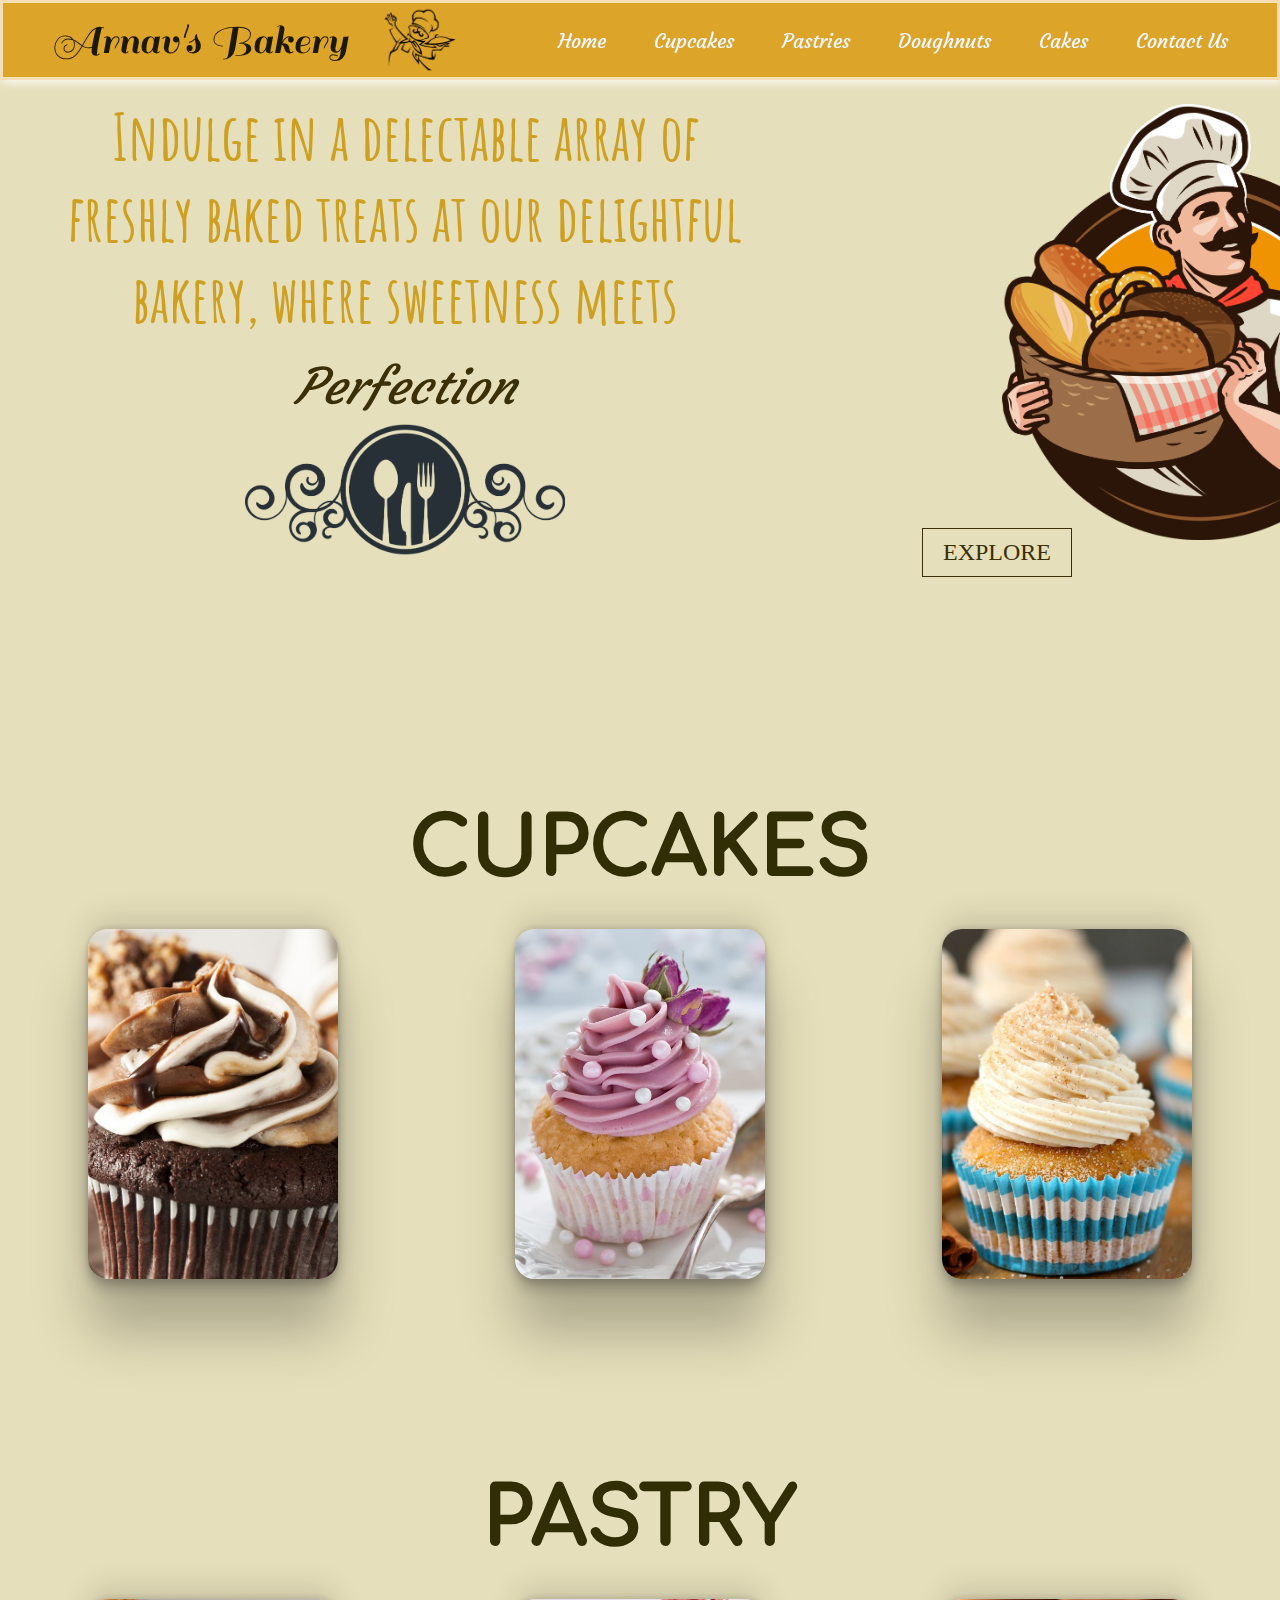
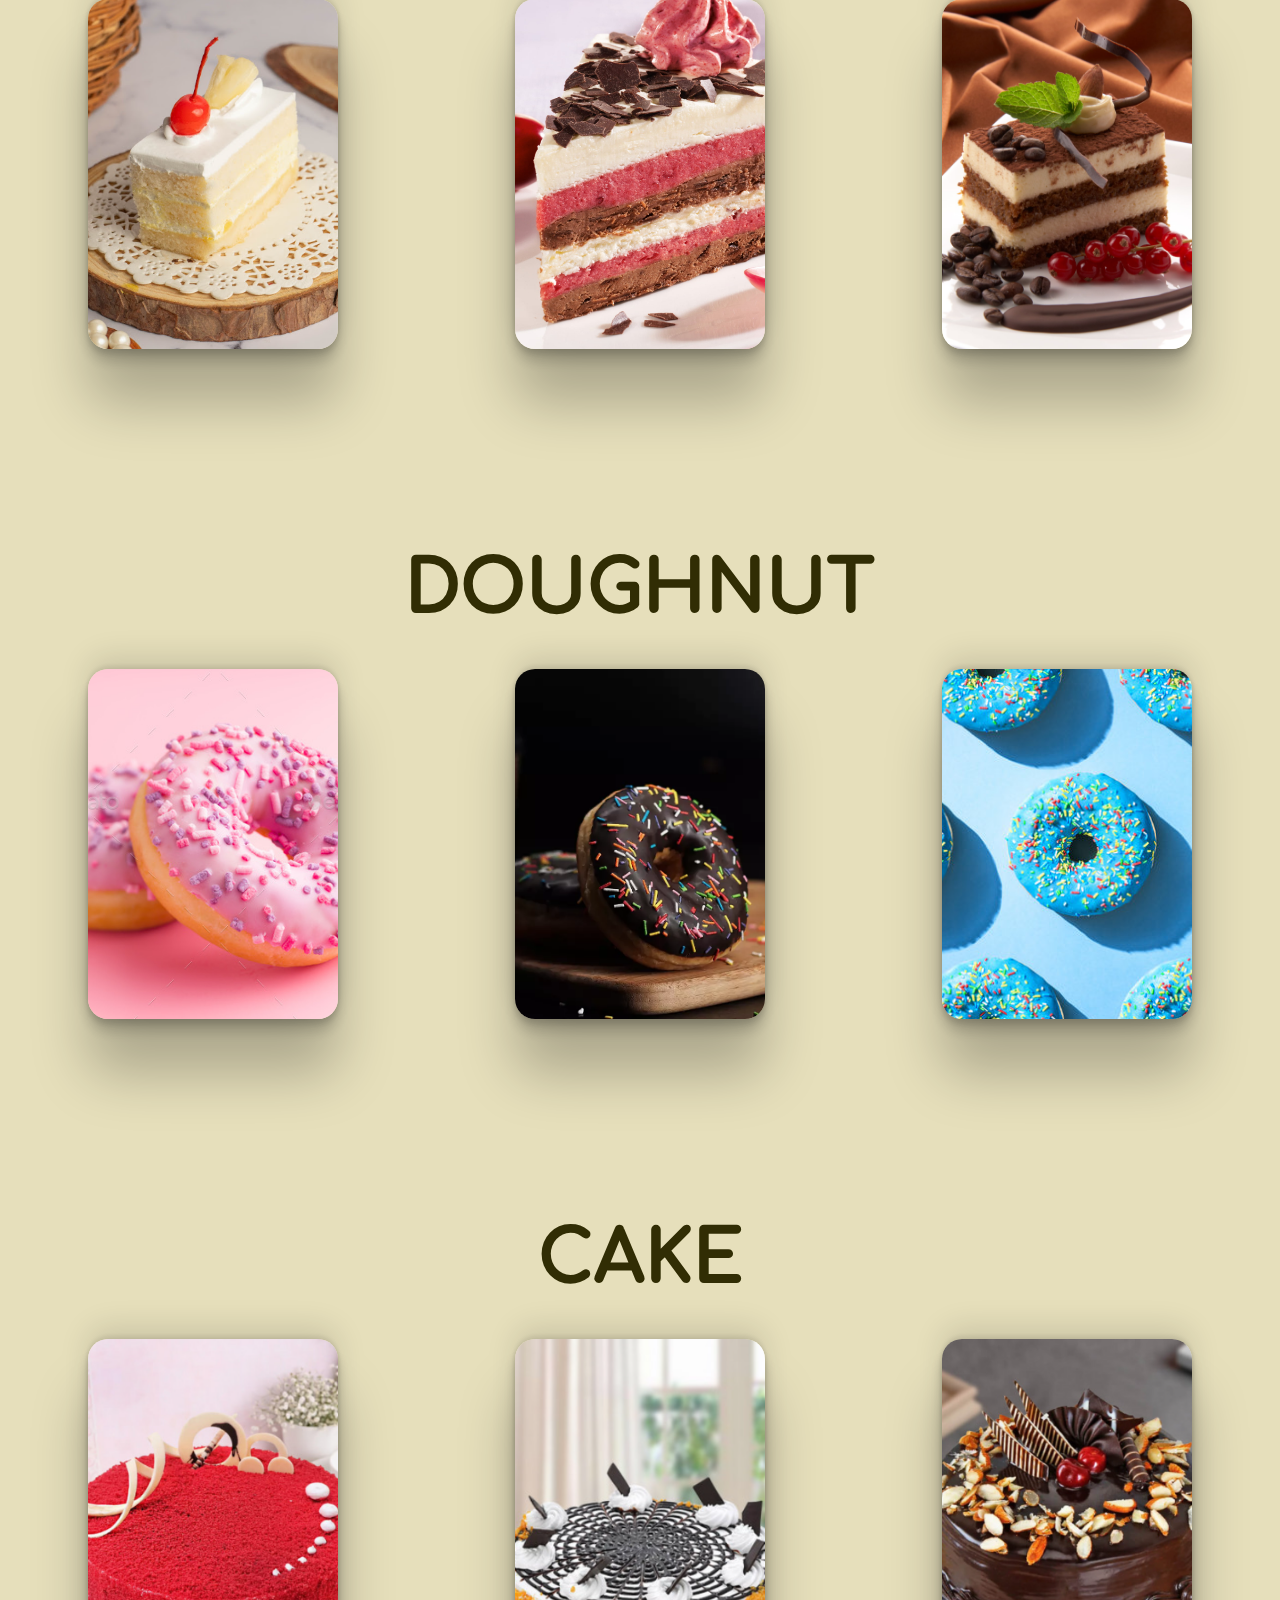
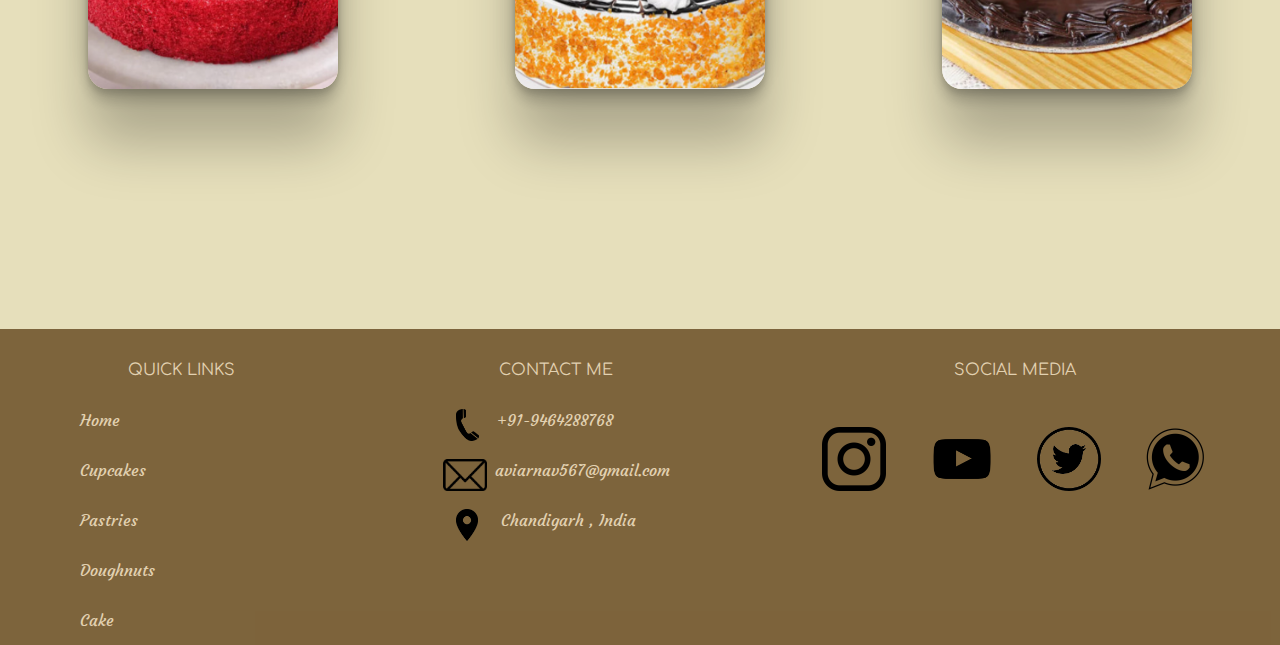
<file: index.html>
<!DOCTYPE html>
<html lang="en">

<head>
    <meta charset="UTF-8">
    <meta name="viewport" content="width=device-width, initial-scale=1.0">
    <title>Arnav's Bakery</title>
    <link rel="icon" href="homeimg2.png" type="image/png">
    <link rel="stylesheet" href="responsive.css">
    <link rel="preconnect" href="https://fonts.googleapis.com">
    <link rel="preconnect" href="https://fonts.gstatic.com" crossorigin>
    <link href="https://fonts.googleapis.com/css2?family=Darumadrop+One&display=swap" rel="stylesheet">
    <link href="https://fonts.googleapis.com/css2?family=Courgette&display=swap" rel="stylesheet">
    <link href="https://fonts.googleapis.com/css2?family=Courgette&family=Lobster&display=swap" rel="stylesheet">
    <link href="https://fonts.googleapis.com/css2?family=Amatic+SC&display=swap" rel="stylesheet">
    <link
        href="https://fonts.googleapis.com/css2?family=Amatic+SC:wght@400;700&family=Comfortaa:wght@300;700&display=swap"
        rel="stylesheet">
    <link href="https://fonts.googleapis.com/css2?family=Grandiflora+One&display=swap" rel="stylesheet">
    <link href="https://fonts.googleapis.com/css2?family=Gasoek+One&display=swap" rel="stylesheet">
    <link href="https://fonts.googleapis.com/css2?family=Sail&display=swap" rel="stylesheet">
</head>


<body>
    <div id="start"></div>
    <nav>
        <div class="logo">
            <a href="#">Arnav's Bakery</a>
            <img src="chef.png" alt="">
        </div>
        <ul>
            <li><a href="#start" class="nav-link">Home</a></li>
            <li><a href="#cupcake-space" class="nav-link">Cupcakes</a></li>
            <li><a href="#pastry-space" class="nav-link">Pastries</a></li>
            <li><a href="#doughnut-space" class="nav-link">Doughnuts</a></li>
            <li><a href="#cake-space" class="nav-link">Cakes</a></li>
            <li><a href="#contactme" class="nav-link">Contact Us</a></li>

        </ul>
        <div class="menuicon"></div>
    </nav>
    <section>
        <div class="main">
            <div class="main1">
                <div class="title">Indulge in a delectable array of freshly baked treats at our delightful bakery, where
                    sweetness meets <span class="perfection">perfection</span></div>
                <div class="homeimg"><img src="homeimg.png" alt=""></div>
            </div>
            <div class="main2">
                <div class="homeimg2"><img src="homeimg2.png" alt=""></div>
                <button id="cupcake-button" class="btn btn1">EXPLORE</button>
            </div>
        </div>
        <div class="space"></div>
        <div id="cupcake-space"></div>

        <div class="space"></div>


        <div class="items">
            <div class="space"></div>
            <div class="item">
                <div class="item-title">
                    <h2>Cupcakes</h2>
                    <h2>Cupcakes</h2>
                </div>
                <div class="card-container">
                    <div class="card">
                        <div class="card-inner">
                            <div class="card-front">
                                <img src="blackcc.jpg">
                            </div>
                            <div class="card-back" style="background-color: rgb(48, 0, 0); ">
                                <h1>Black Velvet Delight
                                </h1>
                                <p>Experience the divine symphony of flavors in every bite of our Black Cupcake, a
                                    chocolate lover's dream come true.</p>
                                <span>Price : &#8377;50</span>
                            </div>
                        </div>
                    </div>
                    <div class="card">
                        <div class="card-inner">
                            <div class="card-front">
                                <img src="pinkcc.jpg">
                            </div>
                            <div class="card-back" style="background-color: rgb(179, 114, 164); ">
                                <h1 style=" color: rgb(179, 114, 164);">Raspberry Rose Romance</h1>
                                <p>Delight in the whimsical sweetness of our Cupcake with Pink Cream, a rosy treat that
                                    will brighten your day</p>
                                <span>Price : &#8377;70</span>
                            </div>
                        </div>
                    </div>
                    <div class="card">
                        <div class="card-inner">
                            <div class="card-front">
                                <img src="bluecc.jpg">
                            </div>
                            <div class="card-back" style="background-color: rgb(248, 192, 89); ">
                                <h1 style=" color: rgb(248, 192, 89);">Butterscotch Caramel Drizzle</h1>
                                <p>Experience the warm, buttery notes of our Butterscotch Cream Cupcake, a heavenly
                                    dessert that's simply irresistible.</p>
                                <span>Price : &#8377;60</span>
                            </div>
                        </div>
                    </div>
                </div>
            </div>
            <div class="space"></div>
            <div class="space"></div>

            <div id="pastry-space"></div>
            <div class="space"></div>
            <div class="item">
                <div class="item-title">
                    <h2>Pastry</h2>
                    <h2>pastry</h2>
                </div>
                <div class="card-container">
                    <div class="card">
                        <div class="card-inner">
                            <div class="card-front">
                                <img src="whitep.PNG">
                            </div>
                            <div class="card-back" style="background-color: rgb(238, 206, 147); ">
                                <h1 style=" color: rgb(238, 206, 147);">Pineapple Paradise</h1>
                                <p>Experience a burst of sunshine in every bite with our Pineapple Pastry, a delightful
                                    fusion of tangy sweetness.</p>
                                <span>Price : &#8377;50</span>
                            </div>
                        </div>
                    </div>
                    <div class="card">
                        <div class="card-inner">
                            <div class="card-front">
                                <img src="pinkp.PNG">
                            </div>
                            <div class="card-back" style="background-color: rgb(224, 90, 90); ">
                                <h1 style=" color: rgb(224, 90, 90);">Pink Velvet</h1>
                                <p>Let the decadent charm of our Pink Velvet Pastry sweep you away, a symphony of
                                    flavors that captivates the senses.</p>
                                <span>Price : &#8377;90</span>
                            </div>
                        </div>
                    </div>
                    <div class="card">
                        <div class="card-inner">
                            <div class="card-front">
                                <img src="blackpp.jpg">
                            </div>
                            <div class="card-back" style="background-color: rgb(48, 0, 0); ">
                                <h1>Creamy Cocoa Fusion</h1>
                                <p>Savor the delectable flavors of our exquisite pastry, a delightful indulgence for
                                    your taste buds.</p>
                                <span>Price : &#8377;70</span>
                            </div>
                        </div>
                    </div>

                </div>
            </div>
            <div class="space"></div>
            <div class="space"></div>

            <div id="doughnut-space"></div>

            <div class="space"></div>
            <div class="item">
                <div class="item-title" style="font-size: 0.9rem;">
                    <h2>Doughnut</h2>
                    <h2>Doughnut</h2>
                </div>
                <div class="card-container">
                    <div class="card">
                        <div class="card-inner">
                            <div class="card-front">
                                <img src="pinkd.PNG">
                            </div>
                            <div class="card-back" style="background-color: rgb(228, 126, 177); ">
                                <h1 style=" color: rgb(228, 126, 177);">Raspberry Bliss Doughnut</h1>
                                <p>Fall in love with the rosy charm of our Pink Doughnut, that pairs luscious pink icing
                                    with a hint of berry sweetness</p>
                                <span>Price : &#8377;170</span>
                            </div>
                        </div>
                    </div>
                    <div class="card">
                        <div class="card-inner">
                            <div class="card-front">
                                <img src="bdoon.PNG">
                            </div>
                            <div class="card-back" style="background-color: rgb(48, 0, 0); ">
                                <h1 style=" color: rgb(48, 0, 0);">Black Forest Fantasy</h1>
                                <p>Embrace darkness in our Black Doughnut, a tantalizing creation that will enchant your
                                    taste buds with every bite</p>
                                <span>Price : &#8377;150</span>
                            </div>
                        </div>
                    </div>
                    <div class="card">
                        <div class="card-inner">
                            <div class="card-front">
                                <img src="blued.PNG">
                            </div>
                            <div class="card-back" style="background-color: rgb(37, 205, 218); ">
                                <h1 style="color: rgb(37, 205, 218);;">Ocean Blue Glazed Delight</h1>
                                <p>Dive into a delightful ocean of flavor with our Blue Doughnut, a blueberry treat that
                                    brings burst of sweetness to every bite</p>
                                <span>Price : &#8377;200</span>
                            </div>
                        </div>
                    </div>

                </div>
            </div>
            <div class="space"></div>
            <div class="space"></div>
            <div id="cake-space"></div>
            <div class="space"></div>
            <div class="item">
                <div class="item-title" style="font-size: 0.9rem;">
                    <h2>cake</h2>
                    <h2>cake</h2>
                </div>
                <div class="card-container">
                    <div class="card">
                        <div class="card-inner">
                            <div class="card-front">
                                <img src="redcake.PNG">
                            </div>
                            <div class="card-back" style="background-color: rgb(250, 51, 51); ">
                                <h1 style=" color: rgb(250, 51, 51);">Scarlet Sensation</h1>
                                <p>Let the layers of our Crimson Dream Cake transport you to a world of delightful
                                    sweetness.</p>
                                <span>Price : &#8377;170</span>
                            </div>
                        </div>
                    </div>
                    <div class="card">
                        <div class="card-inner">
                            <div class="card-front">
                                <img src="buttercake.PNG">

                            </div>
                            <div class="card-back" style="background-color: rgb(255, 174, 0); ">
                                <h1 style=" color: rgb(255, 174, 0)">Scotch Kiss Delight</h1>
                                <p>Savor the golden buttery bliss of our Butterscotch Cake, a symphony of toffee and
                                    caramel.</p>
                                <span>Price : &#8377;150</span>
                            </div>
                        </div>
                    </div>
                    <div class="card">
                        <div class="card-inner">
                            <div class="card-front">
                                <img src="blackcake.PNG">
                            </div>
                            <div class="card-back" style="background-color: rgb(48, 0, 0); ">
                                <h1 style="color: rgb(48, 0, 0);">Divine Chocolate</h1>
                                <p>Experience the pure indulgence of our Chocoholic's Dream Cake, where chocolate takes
                                    center stage.</p>
                                <span>Price : &#8377;200</span>
                            </div>
                        </div>
                    </div>

                </div>
            </div>
        </div>



        <div class="space"></div>
        <div class="space"></div>
        <div class="space"></div>


    </section>
    <div class="space"></div>
    <footer>
        <div class="quick">
            <div id="quickinfo">QUICK LINKS</div>
            <div class="links">
                <div><a href="#start" class="nav-link">Home</a></div>
                <div><a href="#cupcake-space" class="nav-link">Cupcakes</a></div>
                <div><a href="#pastry-space" class="nav-link">Pastries</a></div>
                <div><a href="#doughnut-space" class="nav-link">Doughnuts</a></div>
                <div><a href="#cake-space" class="nav-link">Cake</a></div>
            </div>
        </div>
        <div class="contactinfo">
            <div id="contactme">CONTACT ME</div>
            <div class="contactlink">
                <div>&nbsp;<img src="phone.png" alt="">&nbsp;&nbsp;+91-9464288768</div>
                <div><img src="email.png" alt="">aviarnav567@gmail.com</div>
                <div>&nbsp;<img src="place.png" alt="">&nbsp;&nbsp;&nbsp;Chandigarh , India</div>
            </div>

        </div>
        <div class="social">
            <div id="socialinfo">SOCIAL MEDIA</div>
            <div id="icons">
                <div><img src="instad.png" alt=""></div>
                <div><img src="utubed.png" alt=""></div>
                <div><img src="twitterd.png" alt=""></div>
                <div><img src="whatd.png" alt=""></div>
            </div>
        </div>
    </footer>
    <script src="bakery.js"></script>
</body>

</html>
</file>
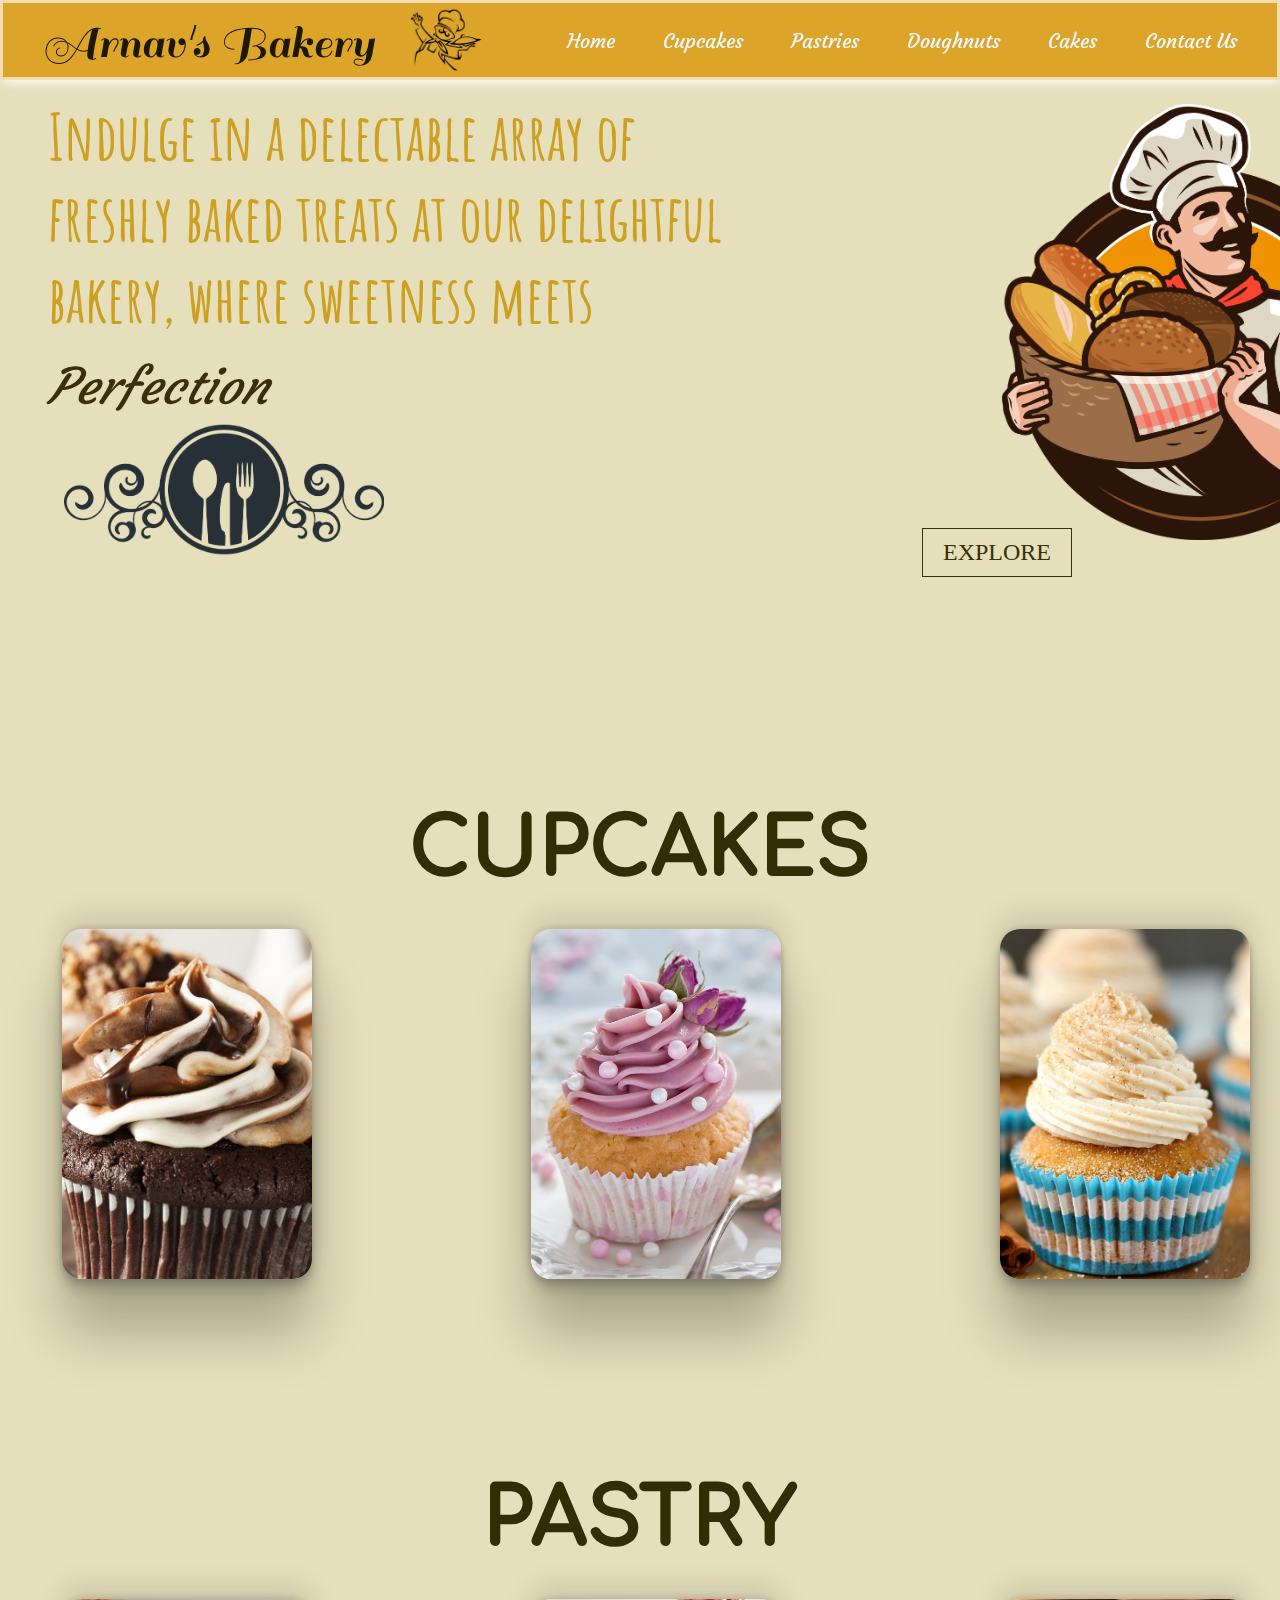
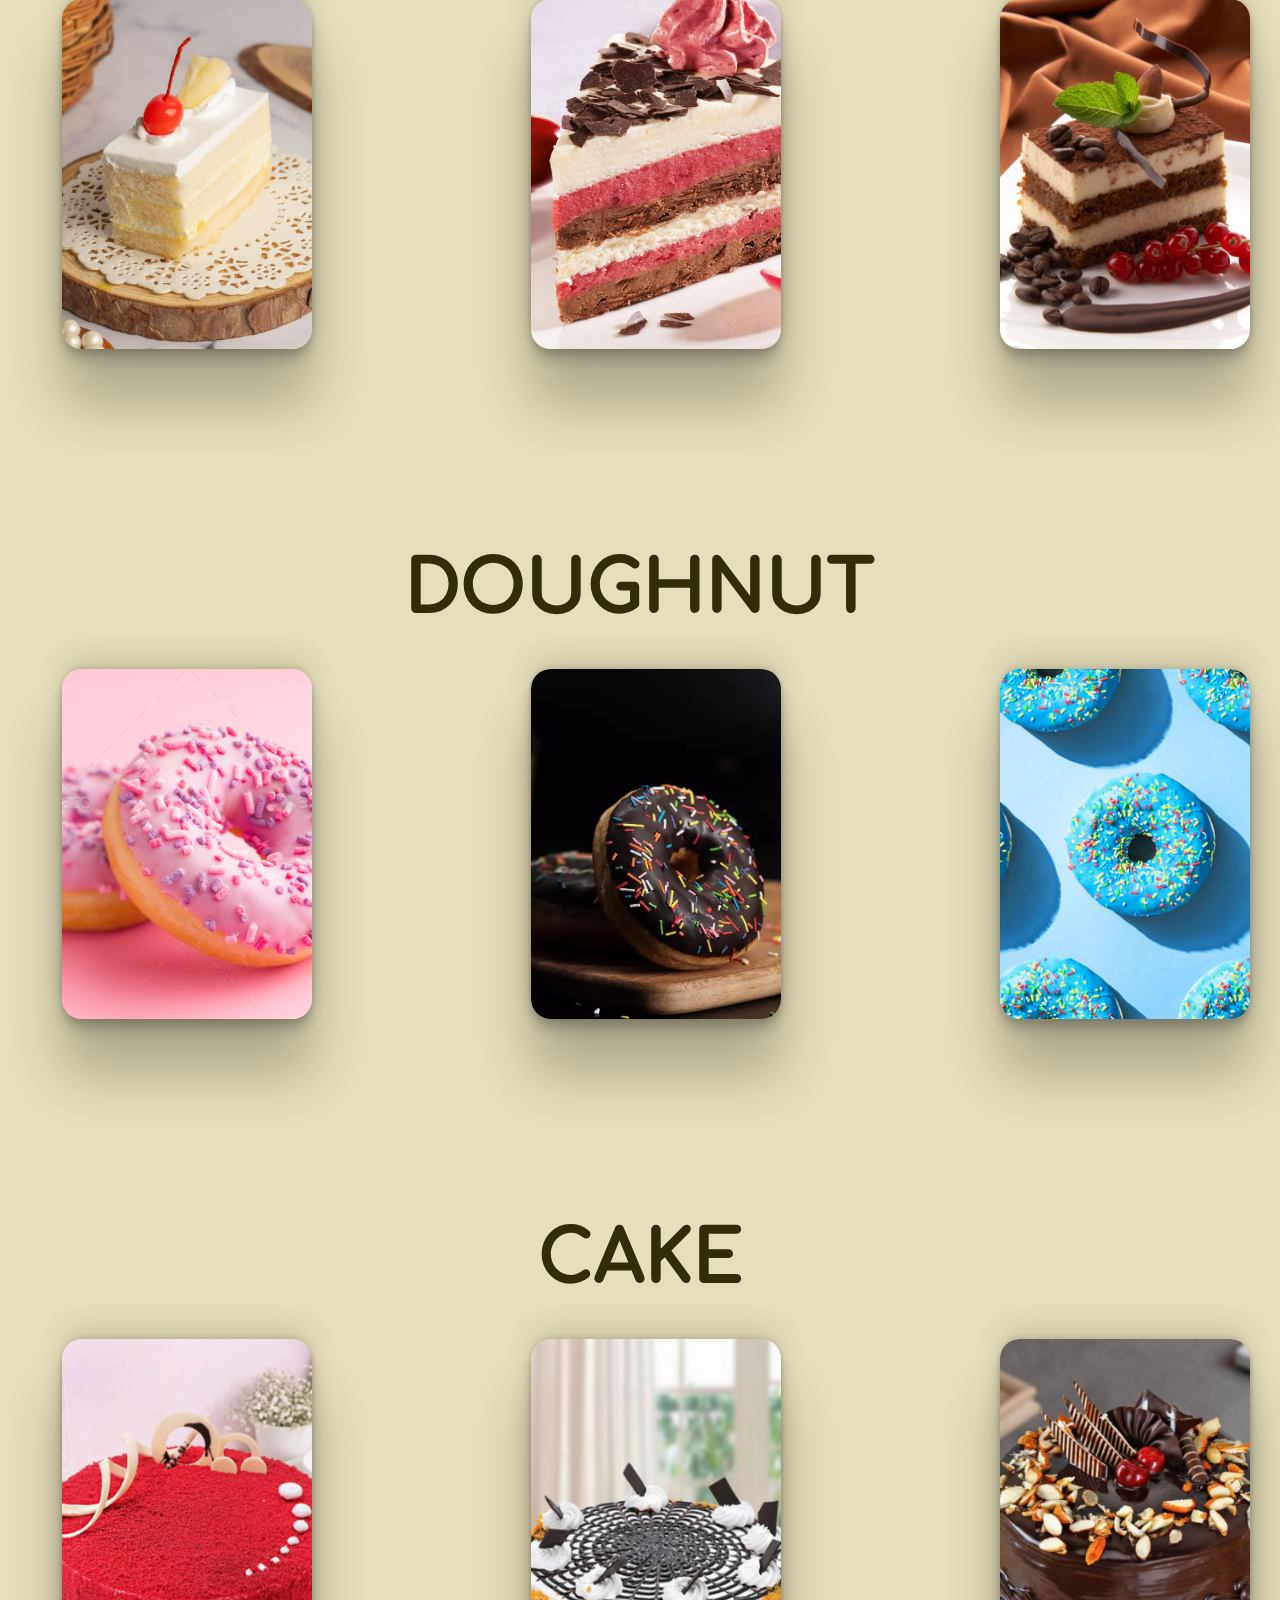
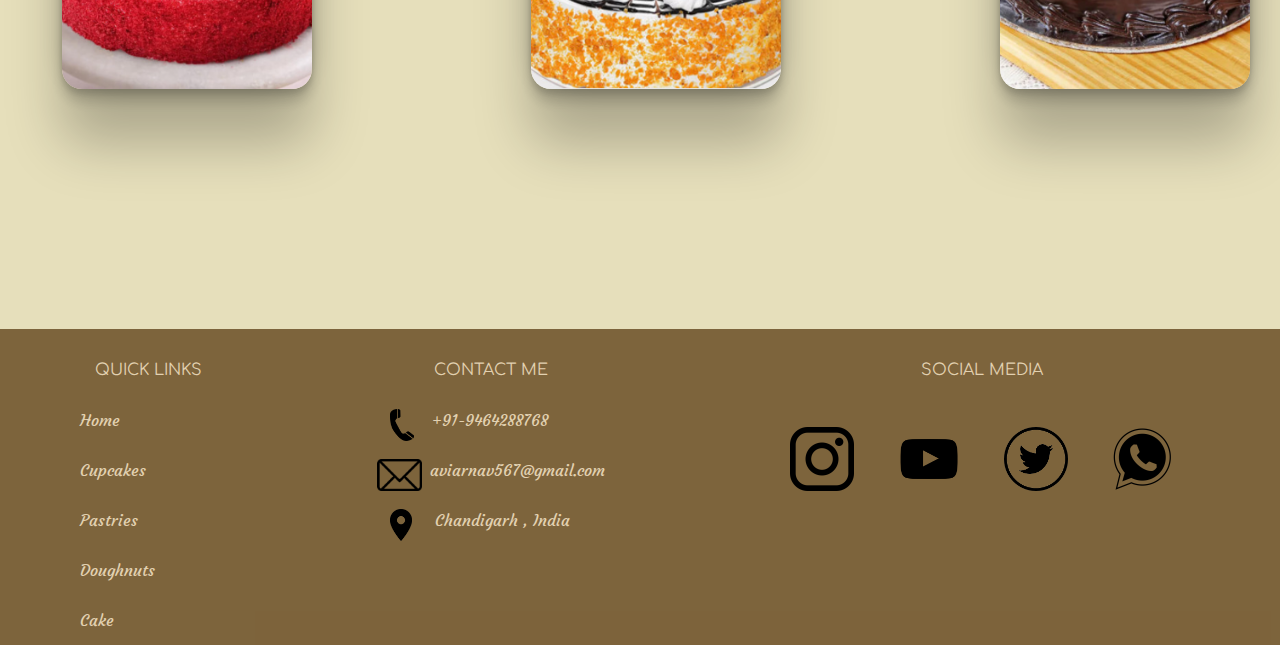
<file: bakery.html>
<!DOCTYPE html>
<html lang="en">

<head>
    <meta charset="UTF-8">
    <meta name="viewport" content="width=device-width, initial-scale=1.0">
    <title>Arnav's Bakery</title>

    <link rel="stylesheet" href="bakery.css">
    <link rel="preconnect" href="https://fonts.googleapis.com">
    <link rel="preconnect" href="https://fonts.gstatic.com" crossorigin>
    <link href="https://fonts.googleapis.com/css2?family=Darumadrop+One&display=swap" rel="stylesheet">
    <link href="https://fonts.googleapis.com/css2?family=Courgette&display=swap" rel="stylesheet">
    <link href="https://fonts.googleapis.com/css2?family=Courgette&family=Lobster&display=swap" rel="stylesheet">
    <link href="https://fonts.googleapis.com/css2?family=Amatic+SC&display=swap" rel="stylesheet">
    <link
        href="https://fonts.googleapis.com/css2?family=Amatic+SC:wght@400;700&family=Comfortaa:wght@300;700&display=swap"
        rel="stylesheet">
    <link href="https://fonts.googleapis.com/css2?family=Grandiflora+One&display=swap" rel="stylesheet">
    <link href="https://fonts.googleapis.com/css2?family=Gasoek+One&display=swap" rel="stylesheet">
    <link href="https://fonts.googleapis.com/css2?family=Sail&display=swap" rel="stylesheet">
</head>


<body>
    <div id="start"></div>
    <nav>
        <div class="logo">
            <a href="#">Arnav's Bakery</a>
            <img src="chef.png" alt="">
        </div>
        <ul>
            <li><a href="#start" class="nav-link">Home</a></li>
            <li><a href="#cupcake-space" class="nav-link">Cupcakes</a></li>
            <li><a href="#pastry-space" class="nav-link">Pastries</a></li>
            <li><a href="#doughnut-space" class="nav-link">Doughnuts</a></li>
            <li><a href="#cake-space" class="nav-link">Cakes</a></li>
            <li><a href="#contactme" class="nav-link">Contact Us</a></li>

        </ul>
        <div class="menuicon"></div>
    </nav>
    <section>
        <div class="main">
            <div class="main1">
                <div class="title">Indulge in a delectable array of freshly baked treats at our delightful bakery, where
                    sweetness meets <span class="perfection">perfection</span></div>
                <div class="homeimg"><img src="homeimg.png" alt=""></div>
            </div>
            <div class="main2">
                <div class="homeimg2"><img src="homeimg2.png" alt=""></div>
                <button id="cupcake-button" class="btn btn1">EXPLORE</button>
            </div>
        </div>
        <div class="space"></div>
        <div id="cupcake-space"></div>

        <div class="space"></div>


        <div class="items">
            <div class="space"></div>
            <div class="item">
                <div class="item-title">
                    <h2>Cupcakes</h2>
                    <h2>Cupcakes</h2>
                </div>
                <div class="card-container">
                    <div class="card">
                        <div class="card-inner">
                            <div class="card-front">
                                <img src="blackcc.jpg">
                            </div>
                            <div class="card-back" style="background-color: rgb(48, 0, 0); ">
                                <h1>Black Velvet Delight
                                </h1>
                                <p>Experience the divine symphony of flavors in every bite of our Black Cupcake, a
                                    chocolate lover's dream come true.</p>
                                <span>Price : &#8377;50</span>
                            </div>
                        </div>
                    </div>
                    <div class="card">
                        <div class="card-inner">
                            <div class="card-front">
                                <img src="pinkcc.jpg">
                            </div>
                            <div class="card-back" style="background-color: rgb(179, 114, 164); ">
                                <h1 style=" color: rgb(179, 114, 164);">Raspberry Rose Romance</h1>
                                <p>Delight in the whimsical sweetness of our Cupcake with Pink Cream, a rosy treat that
                                    will brighten your day</p>
                                <span>Price : &#8377;70</span>
                            </div>
                        </div>
                    </div>
                    <div class="card">
                        <div class="card-inner">
                            <div class="card-front">
                                <img src="bluecc.jpg">
                            </div>
                            <div class="card-back" style="background-color: rgb(248, 192, 89); ">
                                <h1 style=" color: rgb(248, 192, 89);">Butterscotch Caramel Drizzle</h1>
                                <p>Experience the warm, buttery notes of our Butterscotch Cream Cupcake, a heavenly
                                    dessert that's simply irresistible.</p>
                                <span>Price : &#8377;60</span>
                            </div>
                        </div>
                    </div>
                </div>
            </div>
            <div class="space"></div>
            <div class="space"></div>

            <div id="pastry-space"></div>
            <div class="space"></div>
            <div class="item">
                <div class="item-title">
                    <h2>Pastry</h2>
                    <h2>pastry</h2>
                </div>
                <div class="card-container">
                    <div class="card">
                        <div class="card-inner">
                            <div class="card-front">
                                <img src="whitep.PNG">
                            </div>
                            <div class="card-back" style="background-color: rgb(238, 206, 147); ">
                                <h1 style=" color: rgb(238, 206, 147);">Pineapple Paradise</h1>
                                <p>Experience a burst of sunshine in every bite with our Pineapple Pastry, a delightful
                                    fusion of tangy sweetness.</p>
                                <span>Price : &#8377;50</span>
                            </div>
                        </div>
                    </div>
                    <div class="card">
                        <div class="card-inner">
                            <div class="card-front">
                                <img src="pinkp.PNG">
                            </div>
                            <div class="card-back" style="background-color: rgb(224, 90, 90); ">
                                <h1 style=" color: rgb(224, 90, 90);">Pink Velvet</h1>
                                <p>Let the decadent charm of our Pink Velvet Pastry sweep you away, a symphony of
                                    flavors that captivates the senses.</p>
                                <span>Price : &#8377;90</span>
                            </div>
                        </div>
                    </div>
                    <div class="card">
                        <div class="card-inner">
                            <div class="card-front">
                                <img src="blackpp.jpg">
                            </div>
                            <div class="card-back" style="background-color: rgb(48, 0, 0); ">
                                <h1>Creamy Cocoa Fusion</h1>
                                <p>Savor the delectable flavors of our exquisite pastry, a delightful indulgence for
                                    your taste buds.</p>
                                <span>Price : &#8377;70</span>
                            </div>
                        </div>
                    </div>

                </div>
            </div>
            <div class="space"></div>
            <div class="space"></div>

            <div id="doughnut-space"></div>

            <div class="space"></div>
            <div class="item">
                <div class="item-title" style="font-size: 0.9rem;">
                    <h2>Doughnut</h2>
                    <h2>Doughnut</h2>
                </div>
                <div class="card-container">
                    <div class="card">
                        <div class="card-inner">
                            <div class="card-front">
                                <img src="pinkd.PNG">
                            </div>
                            <div class="card-back" style="background-color: rgb(228, 126, 177); ">
                                <h1 style=" color: rgb(228, 126, 177);">Raspberry Bliss Doughnut</h1>
                                <p>Fall in love with the rosy charm of our Pink Doughnut, that pairs luscious pink icing
                                    with a hint of berry sweetness</p>
                                <span>Price : &#8377;170</span>
                            </div>
                        </div>
                    </div>
                    <div class="card">
                        <div class="card-inner">
                            <div class="card-front">
                                <img src="bdoon.PNG">
                            </div>
                            <div class="card-back" style="background-color: rgb(48, 0, 0); ">
                                <h1 style=" color: rgb(48, 0, 0);">Black Forest Fantasy</h1>
                                <p>Embrace darkness in our Black Doughnut, a tantalizing creation that will enchant your
                                    taste buds with every bite</p>
                                <span>Price : &#8377;150</span>
                            </div>
                        </div>
                    </div>
                    <div class="card">
                        <div class="card-inner">
                            <div class="card-front">
                                <img src="blued.PNG">
                            </div>
                            <div class="card-back" style="background-color: rgb(37, 205, 218); ">
                                <h1 style="color: rgb(37, 205, 218);;">Ocean Blue Glazed Delight</h1>
                                <p>Dive into a delightful ocean of flavor with our Blue Doughnut, a blueberry treat that
                                    brings burst of sweetness to every bite</p>
                                <span>Price : &#8377;200</span>
                            </div>
                        </div>
                    </div>

                </div>
            </div>
            <div class="space"></div>
            <div class="space"></div>
            <div id="cake-space"></div>
            <div class="space"></div>
            <div class="item">
                <div class="item-title" style="font-size: 0.9rem;">
                    <h2>cake</h2>
                    <h2>cake</h2>
                </div>
                <div class="card-container">
                    <div class="card">
                        <div class="card-inner">
                            <div class="card-front">
                                <img src="redcake.PNG">
                            </div>
                            <div class="card-back" style="background-color: rgb(250, 51, 51); ">
                                <h1 style=" color: rgb(250, 51, 51);">Scarlet Sensation</h1>
                                <p>Let the layers of our Crimson Dream Cake transport you to a world of delightful
                                    sweetness.</p>
                                <span>Price : &#8377;170</span>
                            </div>
                        </div>
                    </div>
                    <div class="card">
                        <div class="card-inner">
                            <div class="card-front">
                                <img src="buttercake.PNG">

                            </div>
                            <div class="card-back" style="background-color: rgb(255, 174, 0); ">
                                <h1 style=" color: rgb(255, 174, 0)">Scotch Kiss Delight</h1>
                                <p>Savor the golden buttery bliss of our Butterscotch Cake, a symphony of toffee and
                                    caramel.</p>
                                <span>Price : &#8377;150</span>
                            </div>
                        </div>
                    </div>
                    <div class="card">
                        <div class="card-inner">
                            <div class="card-front">
                                <img src="blackcake.PNG">
                            </div>
                            <div class="card-back" style="background-color: rgb(48, 0, 0); ">
                                <h1 style="color: rgb(48, 0, 0);">Divine Chocolate</h1>
                                <p>Experience the pure indulgence of our Chocoholic's Dream Cake, where chocolate takes
                                    center stage.</p>
                                <span>Price : &#8377;200</span>
                            </div>
                        </div>
                    </div>

                </div>
            </div>
        </div>



        <div class="space"></div>
        <div class="space"></div>
        <div class="space"></div>


    </section>
    <div class="space"></div>
    <footer>
        <div class="quick">
            <div id="quickinfo">QUICK LINKS</div>
            <div class="links">
                <div><a href="#start" class="nav-link">Home</a></div>
                <div><a href="#cupcake-space" class="nav-link">Cupcakes</a></div>
                <div><a href="#pastry-space" class="nav-link">Pastries</a></div>
                <div><a href="#doughnut-space" class="nav-link">Doughnuts</a></div>
                <div><a href="#cake-space" class="nav-link">Cake</a></div>
            </div>
        </div>
        <div class="contactinfo">
            <div id="contactme">CONTACT ME</div>
            <div class="contactlink">
                <div>&nbsp;<img src="phone.png" alt="">&nbsp;&nbsp;+91-9464288768</div>
                <div><img src="email.png" alt="">aviarnav567@gmail.com</div>
                <div>&nbsp;<img src="place.png" alt="">&nbsp;&nbsp;&nbsp;Chandigarh , India</div>
            </div>

        </div>
        <div class="social">
            <div id="socialinfo">SOCIAL MEDIA</div>
            <div id="icons">
                <div><img src="instad.png" alt=""></div>
                <div><img src="utubed.png" alt=""></div>
                <div><img src="twitterd.png" alt=""></div>
                <div><img src="whatd.png" alt=""></div>
            </div>
        </div>
    </footer>
    <script src="bakery.js"></script>
</body>

</html>
</file>
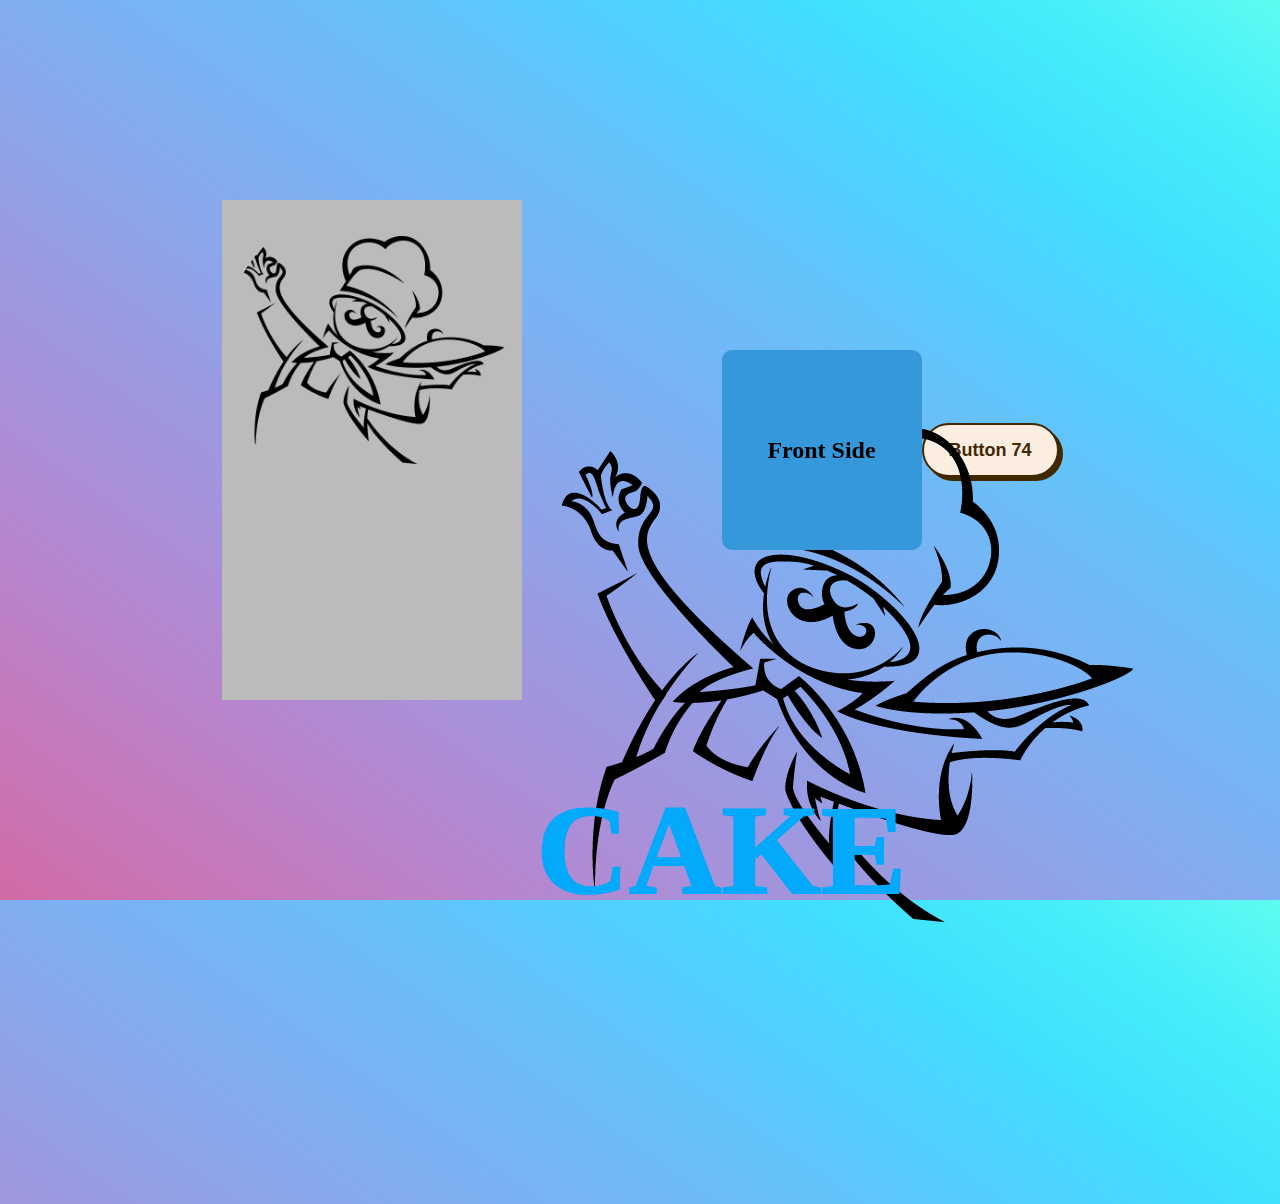
<file: flip.html>
<!DOCTYPE html>
<html lang="en">

<head>
    <meta charset="UTF-8">
    <meta name="viewport" content="width=device-width, initial-scale=1.0">
    <title>flip</title>
    <link rel="stylesheet" href="flip.css">

</head>

<body>

    <div class="flip-card">
        <div class="flip-card-inner">
          <div class="flip-card-front">
            <img src="chef.png" alt="Avatar" style="width:300px;height:300px;">
          </div>
          <div class="flip-card-back">
            <h1>John Doe</h1>
            <p>Architect & Engineer</p>
            <p>We love that guy</p>
          </div>
        </div>
      </div>

      <div class="card">
        <div class="card-inner">
            <div class="card-front">
                <img src="chef.png">
              </div>
              <div class="flip-card-back">
                <h1>John Doe</h1>
                <p>Architect & Engineer</p>
                <p>We love that guy</p>
            </div>
        </div>
      </div>


      <div class="content">
        <h2>CAKE</h2>
        <h2>CAKE</h2>
      </div>
      <div class="card-container">
        <div class="card">
          <div class="front">
            <h2>Front Side</h2>
          </div>
          <div class="back">
            <h2>Back Side</h2>
          </div>
        </div>
      </div>
      <button class="button-74" role="button">Button 74</button>

</body>

</html>
</file>
<file: responsive.css>
@import url('https://fonts.googleapis.com/css2?family=Courgette&display=swap');
@import url('https://fonts.googleapis.com/css2?family=Comfortaa:wght@700&display=swap');
@import url('https://fonts.googleapis.com/css2?family=Amatic+SC&display=swap');
@import url('https://fonts.googleapis.com/css2?family=Amatic+SC:wght@700&display=swap');
@import url('https://fonts.googleapis.com/css2?family=Courgette&family=Lobster&display=swap');
@import url('https://fonts.googleapis.com/css2?family=Grandiflora+One&display=swap');
@import url('https://fonts.googleapis.com/css2?family=Amatic+SC:wght@700&family=Gasoek+One&display=swap');
@import url('https://fonts.googleapis.com/css2?family=Sail&display=swap');
::-webkit-scrollbar {
    width: 10px;

  }
  
  ::-webkit-scrollbar-track {
    background-color: rgb(230, 223, 187);
  }
    ::-webkit-scrollbar-thumb {
    background-color: rgb(49, 45, 4);
    border-radius: 20px;

  }
  
* {
    padding: 0;
    margin: 0;
    font-size: 100%;
    box-sizing: border-box;
    list-style: none;
    text-decoration: none;
    font-family: 'Courgette', cursive;
    user-select: none;
}

html {
    scroll-behavior: smooth;
}

body {
    background-color: rgb(230, 223, 187);
    overflow-x: hidden;
    margin-bottom: 0;

}

.space,
#cupake-space,
#cake-space,
#pastry-space,
#doughnut-space {
    height: 5rem;
}

nav {
    display: flex;
    align-items: center;
    justify-content: space-around;
    background: rgb(221, 164, 42);
    height: 5rem;
    width: 100vw;
    border: 3px wheat solid;
    box-shadow: 2px 2px 10px white;
    position: sticky;
    top: 0;
    z-index: 100;
}





nav .logo {
    display: flex;
    flex-direction: row;
    gap: 2rem;
}

nav .logo a {
    color: rgb(29, 24, 1);
    font-size: 2.7rem;
    margin-top: 1rem;
    font-family: 'Sail', cursive;
}

nav .logo img {
    height: 5rem;
}

nav .logo a:hover {
    color: rgb(49, 45, 4);
    transition: 0.5s;
    text-shadow: none;

}

nav ul {
    display: flex;
    align-items: center;
    justify-content: center;
    gap: 3rem;
    font-size: 1.5rem;
}

nav ul li a {
    color: aliceblue;
    font-size: 20px;
    position: sticky;
}

nav ul li a:hover {
    color: rgb(73, 56, 9);
    font-size: 25px;
}

.menuicon {

    width: 25px;
    height: 3px;
    /*     background: rgb(230, 223, 187);
 */
    background: rgb(29, 24, 1);
    transform: translateY(-50%);
    transition: 0.5s;
    border-radius: 5px;
    display: none;
}

.menuicon::before,
.menuicon::after {
    content: "";
    position: absolute;
    width: 25px;
    height: 3px;
    background: rgb(29, 24, 1);
    transition: 0.5s;
    border-radius: 5px;
}

.menuicon::before {
    top: -8px;
}

.menuicon::after {
    top: 8px;
}

.menuicon.active {
    background: rgb(221, 164, 42);
}

.menuicon.active::before {
    top: 0;
    transform: rotate(45deg);
}

.menuicon.active::after {
    top: 0;
    transform: rotate(135deg);
}

.main {
    display: flex;
    flex-direction: row;
}


.main1,
.main2 {
    flex-direction: column;
}

.title {
    width: 90vh;
    font-size: 4rem;
    color: rgb(206, 160, 33);
    padding: 1rem 3rem 0 3rem;
    font-weight: 1000;
    font-family: 'Amatic SC', cursive;
}

.perfection {
    font-weight: 500;
    font-size: 3.1rem;
    color: rgb(59, 47, 7);
    font-style: italic;
    text-transform: capitalize;
}

.homeimg {
    display: flex;
    justify-content: center;
}

.homeimg img {
    width: 25vw;
    transition: 0.2s;
}

.main1 {
    display: flex;
    flex-direction: column;
    align-items: center;
    /* Center the content horizontally */
    text-align: center;
    /* Center the text within the container */
    margin-bottom: 20px;
    /* Add some space between main1 and main2 */
}


.homeimg2 img {
    width: 30vw;
    margin-left: 50%;
    margin-top: 1.5rem;
}

footer {
    width: 100%;
    background-color: rgb(80, 47, 5, 0.7);
    color: #e2d1b1;
    display: flex;
    flex-direction: row;
    padding-right: 0;
    margin-right: 0;
    gap: 10rem;
    padding: 5rem;
    padding-top: 1rem;
    line-height: 50px;
    padding-bottom: 0;
    margin-bottom: 0;


}

.links a:hover,
.contactlink div:hover {
    color: #f8b117;
}

.quick {
    flex-direction: column;
}

.quick,
.contactinfo,
.social {
    width: 33%;
}

#icons {
    display: flex;
    flex-direction: row;
    padding: 1rem;

}

.links a {
    color: #e2d1b1;
}

#socialinfo,
#quickinfo,
#contactme {
    text-align: center;
    justify-content: center;
    align-items: center;
    align-content: center;
    font-family: 'Comfortaa', cursive;

}

.contactlink img {
    margin-top: 10px;
}

#icons img {
    height: 6rem;
    padding: 1rem;
}

.contactinfo img {
    height: 2rem;
}

.contactlink {
    display: flex;
    flex-direction: column;
    align-items: stretch;

}

.contactlink div {
    display: flex;
    align-items: center;
    gap: 0.5rem;
}

.social {
    display: flex;
    flex-direction: column;
    align-items: center;
    text-align: center;
}

#icons {
    display: flex;
    gap: 0.7rem;
    /* Adjust the gap between the images */
    justify-content: center;
    /* Center the images horizontally */
}

#icons div {
    display: flex;
    align-items: center;
}

.btn {
    border: 1px solid rgb(59, 47, 7);
    background: none;
    padding: 10px 20px;
    font-size: 1.5rem;
    font-family: "montserrat";
    cursor: pointer;
    margin: 2rem;
    margin-top: -2rem;
    margin-left: 7rem;
    transition: 0.8s;
    position: relative;
    overflow: hidden;
}

.btn1 {
    color: rgb(59, 47, 7);
}

.btn1:hover {
    color: rgb(230, 223, 187);
}

.btn::before {
    content: "";
    position: absolute;
    left: 0;
    width: 100%;
    height: 0%;
    background: rgb(59, 47, 7);
    z-index: -1;
    transition: 0.8s;
}

.btn1::before {
    top: 0;
    border-radius: 0 0 50% 50%;
}

.btn1:hover::before {
    height: 180%;
}


.item-title {
    padding-left: 50%;

}

.item-title h2 {
    position: absolute;
    color: #fff;
    transform: translate(-50%, -50%);
    font-size: 5em;
    text-transform: uppercase;
    font-family: 'Comfortaa', cursive;
    font-weight: 1000;
    padding: 0;
    margin: 0;

}

.item-title h2:nth-child(1) {
    color: transparent;
    -webkit-text-stroke: 2px rgb(49, 45, 4);
}

.item-title h2:nth-child(2) {
    color: rgb(49, 45, 4);
    animation: animate 4s ease-in-out infinite;
}

@keyframes animate {

    0%,
    100% {
        clip-path: polygon(0% 32%, 11% 32%, 19% 33%, 28% 36%, 37% 40%, 46% 44%, 54% 48%, 61% 51%, 70% 51%, 78% 48%, 86% 45%, 95% 40%, 100% 36%, 100% 100%, 0% 99%);
    }

    50% {
        clip-path: polygon(0 43%, 8% 46%, 15% 49%, 24% 54%, 31% 55%, 41% 57%, 49% 58%, 56% 56%, 64% 50%, 72% 44%, 80% 39%, 89% 32%, 100% 27%, 100% 100%, 0% 99%);
    }
}

.items {
    display: flex;
    flex-direction: column;
}

.card-container {
    display: flex;
    flex-direction: row;
    justify-content: space-around;
    margin: 0;
    padding: 0;
}

.card {
    background-color: transparent;
    width: 250px;
    height: 350px;
    perspective: 1000px;
}

/* This container is needed to position the front and back side */
.card-inner {
    position: relative;
    width: 100%;
    height: 100%;
    text-align: center;
    transition: transform 1.5s;
    transform-style: preserve-3d;
    padding: 0rem;
    margin-top: 5rem;
}

/* Do an horizontal flip when you move the mouse over the flip box container */
.card:hover .card-inner {
    transform: rotateY(180deg);

}

/* Position the front and back side */
.card-front,
.card-back {
    position: absolute;
    width: 100%;
    height: 100%;
    -webkit-backface-visibility: hidden;
    /* Safari */
    backface-visibility: hidden;
}

/* Style the front side (fallback if image is missing) */
.card-front {
    box-shadow: rgba(0, 0, 0, 0.25) 0px 54px 55px, rgba(0, 0, 0, 0.12) 0px -12px 30px, rgba(0, 0, 0, 0.12) 0px 4px 6px, rgba(0, 0, 0, 0.17) 0px 12px 13px, rgba(0, 0, 0, 0.09) 0px -3px 5px;
    border-radius: 20px;

}

/* Style the back side */
.card-back {
    text-align: center;
    justify-content: center;
    align-items: center;
    color: white;
    border-radius: 20px;
    transform: rotateY(180deg);
    box-shadow: rgba(0, 0, 0, 0.25) 0px 54px 55px, rgba(0, 0, 0, 0.12) 0px -12px 30px, rgba(0, 0, 0, 0.12) 0px 4px 6px, rgba(0, 0, 0, 0.17) 0px 12px 13px, rgba(0, 0, 0, 0.09) 0px -3px 5px;


}

.card-back h1 {
    color: black;
    background-color: rgb(230, 223, 187);
    height: 30%;
    border-radius: 20px;
    font-size: 2rem;
    padding: 0.8rem;
    text-shadow: #fff;


}

.card-back p {
    font-family: 'Amatic SC', cursive;
    font-size: 2rem;
    padding: auto;
}

.card-back span {
    font-size: 2rem;
    margin-top: auto;
}

.card-front img {
    width: 100%;
    height: 100%;
    object-fit: cover;
    object-position: top;
    border-radius: 20px;
}


/* ******************************************************************************************************************** */

/*  mini phone
 */

@media only screen and (max-width: 390px) {
    nav .logo a {
        font-size: 1.5rem;
    }

    nav {
        width: 100%;
    }

    .main {
        flex-direction: column;
    }

    nav ul {
        position: fixed;
        top: 80px;
        left: 100%;
        width: 100%;
        height: 100vh;
        background: rgb(221, 164, 42);
        flex-direction: column;
        transition: 0.5s ease-in;
    }

    nav ul li a {
        font-size: 1.3rem;
    }

    ul.active {
        left: 0;
        transition: 0.5s ease-in;
    }

    .menuicon {
        display: block;
    }

    .title {
        padding: 5% 0% 0 8%;
        width: 88vw;
        font-size: 3rem;
    }

    .perfection {
        font-size: 2.5rem;
    }

    .homeimg img {
        height: 8rem;
        width: auto;
        margin-left: 6%;
    }

    footer {
        width: 100%;
        flex-direction: column;
        gap: 1rem;
        padding: 1rem 0rem 0rem 2rem;
    }

    .quick {
        display: none;
    }

    .contactinfo,
    .social {
        width: 88vw;
    }

    #icons img {
        height: 2.5rem;
        padding: 0;
    }

    .social {
        display: flex;
        flex-direction: column;
        align-items: center;
        text-align: center;
    }

    #icons {
        display: flex;
        gap: 1.7rem;
        justify-content: center;
    }

    #icons div {
        display: flex;
        align-items: center;
    }

    .contactlink img {
        height: 2rem;
    }

    .homeimg2 img {
        width: 50vw;
        margin-left: 30%;
        margin-top: 20%;
    }

    .btn {
        margin: 2rem;
        margin-left: 5rem;
    }

    .item-title {
        padding-left: 50%;
    }
    

    .item-title h2 {
        font-size: 3em;
    }

    .card-container {
        flex-direction: column;
        justify-content: center;
        align-items: center;
        row-gap: 3rem;
    }

    .card-back h1 {
        font-size: 1.5rem;
    }

    .card {
        width: 200px;
        height: 300px;
    }

    .card-back p {
        font-size: 1.5rem;
    }

    .card-back span {
        font-size: 1.5rem;
        margin-top: auto;
    }


}
/* ******************************************************************************************************************** */


/* phone */
@media only screen and (min-width: 390px) and (max-width: 519px) {
    nav .logo a {
        color: rgb(29, 24, 1);
        font-size: 2rem;
    }

    body {
        overflow-x: hidden;
    }

    .main {
        flex-direction: column;
    }

    nav ul {
        position: fixed;
        top: 80px;
        left: 100%;
        width: 100%;
        height: 90vh;
        background: rgb(221, 164, 42);
        flex-direction: column;
        transition: 0.5s ease-in;
    }

    nav ul li a {
        font-size: 2rem;
    }

    ul.active {
        left: 0;
        transition: 0.5s ease-in;
    }

    .menuicon {
        display: block;
    }

    .title {
        padding: 5% 20% 0 20%;
        width: 100vw;
        font-size: 3.1rem;
    }

    .perfection {
        font-size: 3.2rem;
    }

    .homeimg img {
        height: 9rem;
        width: auto;
    }

    footer {
        flex-direction: column;
        gap: 2rem;
        padding: 2rem;
        padding-top: 1rem;
        line-height: 20px;
        padding-bottom: 0;
    }

    .quick {
        display: none;
    }

    .contactinfo,
    .social {
        width: 88vw;
    }

    #icons img {
        height: 4.5rem;
    }

    .social {
        display: flex;
        flex-direction: column;
        align-items: center;
        text-align: center;
    }

    #icons {
        display: flex;
        gap: 0.7rem;
        justify-content: center;
    }

    #icons div {
        display: flex;
        align-items: center;
    }

    .contactlink img {
        height: 2rem;
    }

    .homeimg2 img {
        width: 50vw;
        margin-left: 30%;
        margin-top: 20%;
    }

    .btn {
        margin: 2rem;
        margin-left: 5rem;
    }

    .item-title {
        padding-left: 50%;
    }

    .item-title h2 {
        font-size: 4em;
    }

    .card-container {
        flex-direction: column;
        justify-content: center;
        align-items: center;
        row-gap: 3rem;
    }

    .card-back h1 {
        height: 30%;
        border-radius: 20px;
        font-size: 2rem;
    }

}
/* ******************************************************************************************************************** */
@media only screen and (min-width: 520px) and (max-width: 768px) {
    nav .logo a {
        font-size: 3rem;
    }

    .main {
        flex-direction: column;
    }

    nav ul {
        position: fixed;
        top: 80px;
        left: 100%;
        width: 100%;
        height: 90vh;
        background: rgb(221, 164, 42);
        flex-direction: column;
        transition: 0.5s ease-in;
    }

    nav ul li a {
        font-size: 2.5rem;
    }

    ul.active {
        left: 0;
        transition: 0.5s ease-in;
    }

    .menuicon {
        display: block;
    }

    .title {
        padding: 8% 20% 0 20%;
        width: 100vw;
        font-size: 4rem;
    }

    .perfection {
        font-size: 4.2rem;
    }

    .homeimg img {
        height: 11rem;
        width: auto;
    }

    footer {
        flex-direction: column;
        gap: 2rem;
        padding: 2rem;
        padding-top: 1rem;
        line-height: 20px;
        padding-bottom: 0;
    }

    .quick {
        display: none;
    }

    .contactinfo,
    .social {
        width: 100%;
    }

    #icons img {
        height: 5rem;
    }

    .social {
        display: flex;
        flex-direction: column;
        align-items: center;
        text-align: center;
    }

    #icons {
        display: flex;
        gap: 0.7rem;
        /* Adjust the gap between the images */
        justify-content: center;
        /* Center the images horizontally */
    }

    #icons div {
        display: flex;
        align-items: center;
    }

    .contactlink img {
        height: 2.5rem;
    }

    .homeimg2 img {
        width: 70vw;
        margin-left: 20%;
        margin-top: 20%;
    }

    .btn {
        margin: 2rem;
        margin-left: 5rem;
        font-size: 2.5rem;
        border: 2px solid rgb(59, 47, 7);
    }


    .item-title h2 {
        font-size: 6em;
    }

    .card-container {
        flex-direction: column;
        justify-content: center;
        align-items: center;
        row-gap: 4rem;
    }
}
/* *****************************************************************************************************************************************
 */
 @media only screen and (min-width: 769px) and (max-width: 990px) {

 
    nav .logo {
        gap: 0.9rem;
    }
    
    nav .logo a {
        font-size: 2rem;
        margin-top: 0px;
    }
    
    nav .logo img {
        height: 3rem;
    }    
    nav ul {
        gap: 1.2rem;
        font-size: 0.9rem;
    }
    
    nav ul li a {
        font-size: 1rem;
    }
    
    nav ul li a:hover {
        font-size: 1.2rem;
    }
    
    .main {
        flex-direction: row;
    }
        
    .title {
        width: 60vh;
        font-size: 3.3rem;
        padding: 0;
        padding-left: 2rem;
    }
    
    .perfection {
        font-weight: 500;
        font-size: 3rem;
    }
    .main1 {
        margin-bottom: 2rem;
    }
    .homeimg img{
        height: 9rem;
        width: auto;
        margin-left: 1rem;
        margin-right: 0;
    }
    
    .homeimg2 img {
        width: 30vw;
        margin-left: 50%;
        margin-top: 4rem;
    }
    
    footer {
        gap: 3rem;
        padding: 2rem;
        padding-bottom: 0;
        margin-bottom: 0;   
    }

    #icons img {
        height: 4rem;
    }
    .btn{
        margin-top: 1rem;
    }

    
    #icons {
        gap: 0.5rem;
    }

    
    .item-title h2 {
        font-size: 4em;    
    }

    
    .card {
        width: 200px;
        height: 300px;
    }
    

    .card-back h1 {
        font-size: 1.5rem;
        padding: 0.5rem;
    }
    
    .card-back p {
        font-size: 1.5rem;
    }
    
    .card-back span {
        font-size: 1.7rem;
    }

}

/* *****************************************************************************************************************************************
 */
 @media only screen and (min-width: 991px) and (max-width: 1200px) {




nav .logo a {
    font-size: 2.5rem;
}

nav .logo img {
    height: 4rem;
    margin-top: 10px;
}


nav ul {
    gap: 1.8rem;
}


.title {
    width: 80vh;
    font-size: 3.6rem;
}

.perfection {
    font-weight: 500;
    font-size: 4rem;
}
.homeimg img {
    height: 8rem;
    width: auto;
}

.homeimg2 img {
    width: 25vw;
    margin-left: 40%;
    margin-top: 1.5rem;
}

footer {
    gap: 6rem;
    padding: 4rem;
    padding-bottom: 0;
    margin-bottom: 0;
}


#icons img {
    height: 5rem;
}



.btn {
    margin-top: 2rem;
    margin-left: 5rem;
    font-size: 1.5rem;
}


.card {
    width: 230px;
    height: 330px;
}


.card-back h1 {
    font-size: 1.5rem;
}

.card-back p {
    font-size: 1.7rem;
}
}
</file>
<file: bakery.css>
@import url('https://fonts.googleapis.com/css2?family=Courgette&display=swap');
@import url('https://fonts.googleapis.com/css2?family=Comfortaa:wght@700&display=swap');
@import url('https://fonts.googleapis.com/css2?family=Amatic+SC&display=swap');
@import url('https://fonts.googleapis.com/css2?family=Amatic+SC:wght@700&display=swap');
@import url('https://fonts.googleapis.com/css2?family=Courgette&family=Lobster&display=swap');
@import url('https://fonts.googleapis.com/css2?family=Grandiflora+One&display=swap');
@import url('https://fonts.googleapis.com/css2?family=Amatic+SC:wght@700&family=Gasoek+One&display=swap');
@import url('https://fonts.googleapis.com/css2?family=Sail&display=swap');
* {
    padding: 0;
    margin: 0;
    font-size: 100%;
    box-sizing: border-box;
    list-style: none;
    text-decoration: none;
    font-family: 'Courgette', cursive;
    user-select: none;
}

body {
    background-color: rgb(230, 223, 187);
    overflow-x: hidden;
    margin-bottom: 0;

}

.space ,#cupake-space,#cake-space,#pastry-space,#doughnut-space{
    height: 5rem;
}

nav {
    display: flex;
    align-items: center;
    justify-content: space-around;
    background: rgb(221, 164, 42);
    height: 5rem;
    width: 100vw;
    border: 3px wheat solid;
    box-shadow: 2px 2px 10px white;
    position: sticky;
    top: 0;
    z-index: 100;
}
nav .logo{
    display: flex;
    flex-direction: row;
    gap: 2rem;
}

nav .logo a {
    color: rgb(29, 24, 1);
    font-size: 3rem;
    margin-top: 1rem;
    font-family: 'Sail', cursive;
}
nav .logo img{
    height: 5rem;
}
nav .logo a:hover {
    color: rgb(49, 45, 4);
    transition: 0.5s;
    text-shadow: none;

}

nav ul {
    display: flex;
    align-items: center;
    justify-content: center;
    gap: 3rem;
    font-size: 1.5rem;
}

nav ul li a {
    color: aliceblue;
/*     color: rgb(73, 56, 9);
 */
    font-size: 20px;
    position: sticky;
}

nav ul li a:hover {
    color: rgb(73, 56, 9);
    font-size: 25px;
}

.menuicon {

    width: 25px;
    height: 3px;
/*     background: rgb(230, 223, 187);
 */  background: rgb(29, 24, 1);
   transform: translateY(-50%);
    transition: 0.5s;
    border-radius: 5px;
    display: none;
}

.menuicon::before,
.menuicon::after {
    content: "";
    position: absolute;
    width: 25px;
    height: 3px;
    background: rgb(29, 24, 1);
    transition: 0.5s;
    border-radius: 5px;
}

.menuicon::before {
    top: -8px;
}

.menuicon::after {
    top: 8px;
}

.menuicon.active {
    background: rgb(221, 164, 42);
}

.menuicon.active::before {
    top: 0;
    transform: rotate(45deg);
}

.menuicon.active::after {
    top: 0;
    transform: rotate(135deg);
}

.main {
    display: flex;
    flex-direction: row;
}


.main1,
.main2 {
    flex-direction: column;
}

.title {
    width: 90vh;
    font-size: 4rem;
    color: rgb(206, 160, 33);
    padding: 3rem;
    padding-top: 1rem;
    padding-bottom: 0;
    font-weight: 1000;
    font-family: 'Amatic SC', cursive;
}

.perfection {
    font-weight: 500;
    font-size: 3.1rem;
    color: rgb(59, 47, 7);
    font-style: italic;
    text-transform: capitalize;
}

.homeimg img {
    width: 25vw;
    margin-left: 4rem;
    transition: 0.2s;
}

.homeimg2 img {
    width: 30vw;
    margin-left: 50%;
    margin-top: 1.5rem;
}

footer {
    width: 100%;
    background-color: rgb(80, 47, 5, 0.7);
    color: #e2d1b1;

    display: flex;
    flex-direction: row;
    padding-right: 0;
    margin-right: 0;
    gap: 10rem;
    padding: 5rem;
    padding-top: 1rem;
    line-height: 50px;
    padding-bottom: 0;
    margin-bottom: 0;


}

.links a:hover,
.contactlink div:hover {
    color: #f8b117;
}

.quick {
    flex-direction: column;
}

.quick,
.contactinfo,
.social {
    width: 34vw;
}

#icons {
    display: flex;
    flex-direction: row;
    padding: 1rem;

}

.links a {
    color: #e2d1b1;
}

#socialinfo,
#quickinfo,
#contactme {
    text-align: center;
    justify-content: center;
    align-items: center;
    align-content: center;
    font-family: 'Comfortaa', cursive;

}

.contactlink img {
    margin-top: 10px;
}

#icons img {
    height: 6rem;
    padding: 1rem;
}

.contactinfo img {
    height: 2rem;
}

.contactlink {
    display: flex;
    flex-direction: column;
    align-items: stretch;

}

.contactlink div {
    display: flex;
    align-items: center;
    gap: 0.5rem;
}

.social {
    display: flex;
    flex-direction: column;
    align-items: center;
    text-align: center;
}

#icons {
    display: flex;
    gap: 0.7rem;
    /* Adjust the gap between the images */
    justify-content: center;
    /* Center the images horizontally */
}

#icons div {
    display: flex;
    align-items: center;
}

.btn {
    border: 1px solid rgb(59, 47, 7);
    background: none;
    padding: 10px 20px;
    font-size: 1.5rem;
    font-family: "montserrat";
    cursor: pointer;
    margin: 2rem;
    margin-top: -2rem;
    margin-left: 7rem;
    transition: 0.8s;
    position: relative;
    overflow: hidden;
}

.btn1 {
    color: rgb(59, 47, 7);
}

.btn1:hover {
    color: rgb(230, 223, 187);
}

.btn::before {
    content: "";
    position: absolute;
    left: 0;
    width: 100%;
    height: 0%;
    background: rgb(59, 47, 7);
    z-index: -1;
    transition: 0.8s;
}

.btn1::before {
    top: 0;
    border-radius: 0 0 50% 50%;
}

.btn1:hover::before {
    height: 180%;
}


.item-title {
    padding-left: 50%;

}

.item-title h2 {
    position: absolute;
    color: #fff;
    transform: translate(-50%, -50%);
    font-size: 5em;
    text-transform: uppercase;
    font-family: 'Comfortaa', cursive;
    font-weight: 1000;

}

.item-title h2:nth-child(1) {
    color: transparent;
    -webkit-text-stroke: 2px rgb(49, 45, 4);
}

.item-title h2:nth-child(2) {
    color: rgb(49, 45, 4);
    animation: animate 4s ease-in-out infinite;
}

@keyframes animate {

    0%,
    100% {
        clip-path: polygon(0% 32%, 11% 32%, 19% 33%, 28% 36%, 37% 40%, 46% 44%, 54% 48%, 61% 51%, 70% 51%, 78% 48%, 86% 45%, 95% 40%, 100% 36%, 100% 100%, 0% 99%);
    }

    50% {
        clip-path: polygon(0 43%, 8% 46%, 15% 49%, 24% 54%, 31% 55%, 41% 57%, 49% 58%, 56% 56%, 64% 50%, 72% 44%, 80% 39%, 89% 32%, 100% 27%, 100% 100%, 0% 99%);
    }
}

.items {
    display: flex;
    flex-direction: column;
}

.card-container {
    display: flex;
    flex-direction: row;
    justify-content: space-around;
    margin-left: -10%;
}

.card {
    background-color: transparent;
    width: 250px;
    height: 350px;
    perspective: 1000px;
    /* Remove this if you don't want the 3D effect */
}

/* This container is needed to position the front and back side */
.card-inner {
    position: relative;
    width: 100%;
    height: 100%;
    text-align: center;
    transition: transform 1.5s;
    transform-style: preserve-3d;
    padding: 0rem;
    margin-left: 5rem;
    margin-top: 5rem;
}

/* Do an horizontal flip when you move the mouse over the flip box container */
.card:hover .card-inner {
    transform: rotateY(180deg);

}

/* Position the front and back side */
.card-front,
.card-back {
    position: absolute;
    width: 100%;
    height: 100%;
    -webkit-backface-visibility: hidden;
    /* Safari */
    backface-visibility: hidden;
}

/* Style the front side (fallback if image is missing) */
.card-front {
    box-shadow: rgba(0, 0, 0, 0.25) 0px 54px 55px, rgba(0, 0, 0, 0.12) 0px -12px 30px, rgba(0, 0, 0, 0.12) 0px 4px 6px, rgba(0, 0, 0, 0.17) 0px 12px 13px, rgba(0, 0, 0, 0.09) 0px -3px 5px;
    border-radius: 20px;

}

/* Style the back side */
.card-back {
    text-align: center;
    justify-content: center;
    align-items: center;
    color: white;
    border-radius: 20px;
    transform: rotateY(180deg);
    box-shadow: rgba(0, 0, 0, 0.25) 0px 54px 55px, rgba(0, 0, 0, 0.12) 0px -12px 30px, rgba(0, 0, 0, 0.12) 0px 4px 6px, rgba(0, 0, 0, 0.17) 0px 12px 13px, rgba(0, 0, 0, 0.09) 0px -3px 5px;


}

.card-back h1 {
    color: black;
    background-color: rgb(230, 223, 187);
    height: 30%;
    border-radius: 20px;
    font-size: 2rem;
    padding: 0.8rem;
    text-shadow: #fff;


}

.card-back p {
    font-family: 'Amatic SC', cursive;
    font-size: 2rem;
    padding: auto;
}

.card-back span {
    font-size: 2rem;
    margin-top: auto;
}

.card-front img {
    width: 100%;
    height: 100%;
    object-fit: cover;
    object-position: top;
    border-radius: 20px;
}


/* *************************************************************************
 */
@media screen and (max-width:800px) {
    nav .logo a {
        color: rgb(29, 24, 1);
        font-size: 2.2rem;
    }

    body {
        overflow-x: hidden;
    }

    .main {
        flex-direction: column;
    }

    nav ul {
        position: fixed;
        top: 80px;
        left: 100%;
        width: 100%;
        height: 90vh;
        background: rgb(221, 164, 42);
        flex-direction: column;
        transition: 0.5s ease-in;
    }

    nav ul li a {
        font-size: 1.5rem;
    }

    ul.active {
        left: 0;
        transition: 0.5s ease-in;
    }

    .menuicon {
        display: block;
    }

    .title {
        padding: 3rem;
        padding-left: 4rem;
        width: 70vw;
        font-size: 2.3rem;
    }

    .perfection {
        font-size: 3rem;
    }

    .homeimg img {
        height: 9rem;
        width: auto;
        margin-top: -50px;
        margin-left: 2rem;
    }


    footer {
        flex-direction: column;
        gap: 2rem;
        padding: 2rem;
        padding-top: 1rem;
        line-height: 20px;
        padding-bottom: 0;
    }

    .quick {
        display: none;
    }

    .contactinfo,
    .social {
        width: 88vw;
    }

    #icons img {
        height: 4.5rem;
        /*      padding: 0.5rem;
        margin-left: 0.6rem; */
    }

    .social {
        display: flex;
        flex-direction: column;
        align-items: center;
        text-align: center;
    }

    #icons {
        display: flex;
        gap: 0.7rem;
        /* Adjust the gap between the images */
        justify-content: center;
        /* Center the images horizontally */
    }

    #icons div {
        display: flex;
        align-items: center;
    }

    .contactlink img {
        height: 2rem;
    }

    .homeimg2 img {
        width: 50vw;
        margin-left: 30%;
        margin-top: 20%;
    }

    .btn {
        margin: 2rem;
        margin-left: 5rem;
    }

    .item-title {
        padding-left: 50%;
    }

    .item-title h2 {
        font-size: 4em;
        padding: 0;
        margin: 0;
    }

    .card-container {
        flex-direction: column;
        justify-content: space-around;
        margin: 0%;
        row-gap: 3rem;
    }
    .card-back h1 {
        height: 30%;
        border-radius: 20px;
        font-size: 2rem;
    }

}
</file>
<file: flip.css>
*{
    margin: 0;
    padding: 0;
    box-sizing: border-box;
}
body{
    min-height: 100vh;
    display: flex;
    align-items: center;
    justify-content: center;
    background-image: linear-gradient(to right top, #d16ba5, #c777b9, #ba83ca, #aa8fd8, #9a9ae1, #8aa7ec, #79b3f4, #69bff8, #52cffe, #41dfff, #46eefa, #5ffbf1);

}
.flip-card {
    background-color: transparent;
    width: 300px;
    height: 500px;
    perspective: 900px; /* Remove this if you don't want the 3D effect */
  }
  
  /* This container is needed to position the front and back side */
  .flip-card-inner {
    position: relative;
    width: 100%;
    height: 100%;
    text-align: center;
    transition: transform 1.5s;
    transform-style: preserve-3d;
  }
  
  /* Do an horizontal flip when you move the mouse over the flip box container */
  .flip-card:hover .flip-card-inner {
    transform: rotateY(180deg);
  }
  
  /* Position the front and back side */
  .flip-card-front, .flip-card-back {
    position: absolute;
    width: 100%;
    height: 100%;
    -webkit-backface-visibility: hidden; /* Safari */
    backface-visibility: hidden;
  }
  
  /* Style the front side (fallback if image is missing) */
  .flip-card-front {
    background-color: #bbb;
    color: black;

  }
  
  /* Style the back side */
  .flip-card-back {
    background-color: dodgerblue;
    color: white;
    transform: rotateY(180deg);
  }
  .flip-card-front img{
    height: 2rem;
    object-fit: cover;
    object-position: top;
    border-radius: 50%;
  }
/*   ************************************************ */

.content
{
    position: relative;
    margin-top: 50rem;
}
.content h2{
    position: absolute;
    color: #fff;
    transform: translate(-50% ,-50%);
    font-size: 8em;

}
.content h2:nth-child(1)
{color: transparent;
-webkit-text-stroke: 2px #03a9fa;
}
.content h2:nth-child(2)
{color: #03a9fa;
animation: animate 4s ease-in-out infinite;}

@keyframes animate
{
    0%,100%{
        clip-path: polygon(0% 39%, 14% 41%, 29% 45%, 54% 59%, 64% 58%, 74% 57%, 88% 51%, 100% 44%, 100% 100%, 0% 100%);
    }
    50%{
        clip-path: polygon(0 53%, 16% 60%, 28% 61%, 45% 60%, 61% 53%, 71% 42%, 86% 34%, 100% 32%, 100% 100%, 0% 100%);

    }
}


  
  .card-container {
    perspective: 1000px;
  }
  
  .card {
    width: 200px;
    height: 200px;
    transform-style: preserve-3d;
    transition: transform 0.8s;
  }
  
  .front, .back {
    position: absolute;
    width: 100%;
    height: 100%;
    backface-visibility: hidden;
    display: flex;
    justify-content: center;
    align-items: center;
    border-radius: 10px;
  }
  
  .front {
    background-color: #3498db;
    transform: rotateY(0deg);
  }
  
  .back {
    background-color: #e74c3c;
    transform: rotateY(180deg);
  }
  
  .card-container:hover .card {
    transform: rotateY(180deg);
  }

/* CSS */
.button-74 {
  background-color: #fbeee0;
  border: 2px solid #422800;
  border-radius: 30px;
  box-shadow: #422800 4px 4px 0 0;
  color: #422800;
  cursor: pointer;
  display: inline-block;
  font-weight: 600;
  font-size: 18px;
  padding: 0 18px;
  line-height: 50px;
  text-align: center;
  text-decoration: none;
  user-select: none;
  -webkit-user-select: none;
  touch-action: manipulation;
}

.button-74:hover {
  background-color: #fff;
}

.button-74:active {
  box-shadow: #422800 2px 2px 0 0;
  transform: translate(2px, 2px);
}

@media (min-width: 768px) {
  .button-74 {
    min-width: 120px;
    padding: 0 25px;
  }
}
</file>
